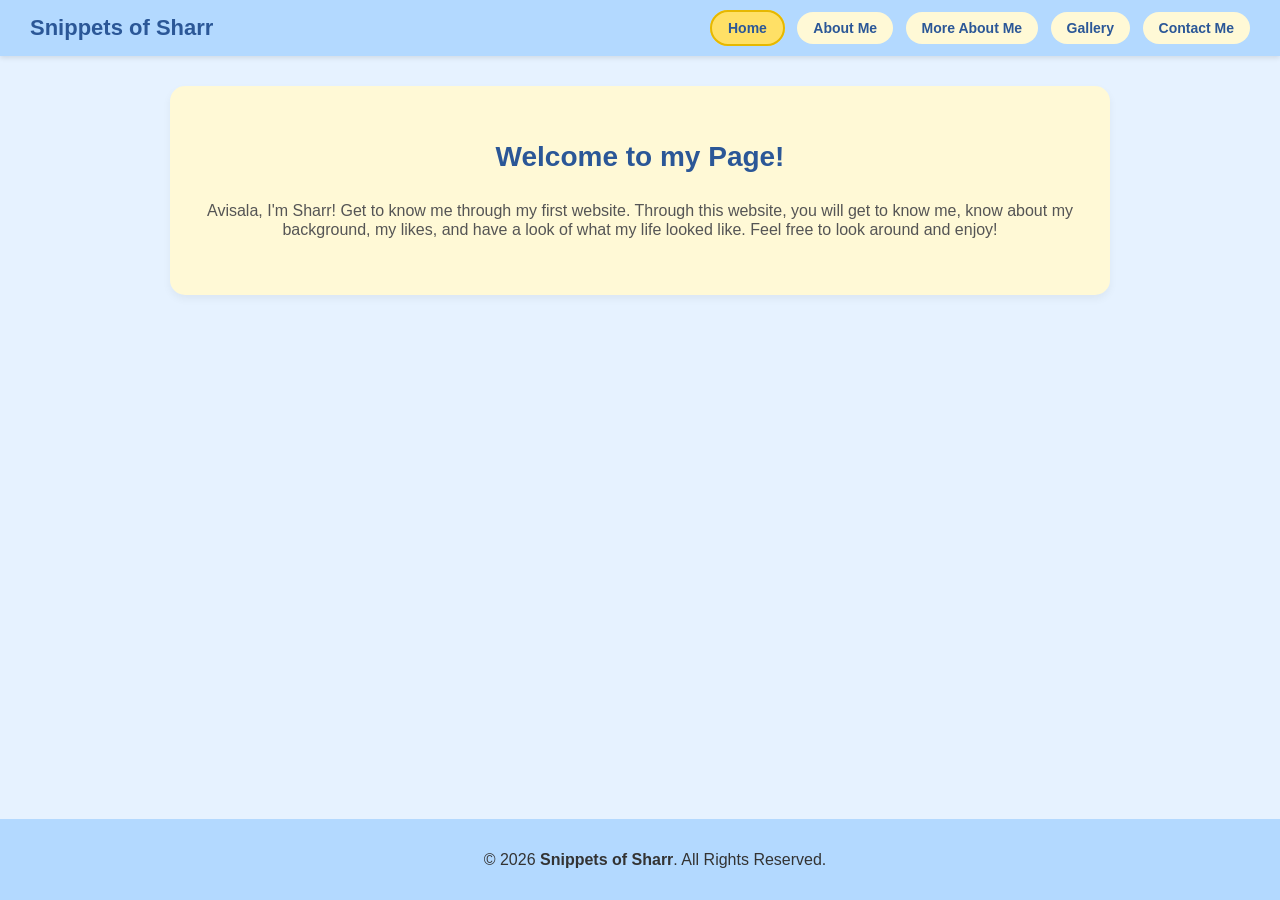
<file: index.html>
<!DOCTYPE html>
<html lang="en">
<head>
    <meta charset="UTF-8">
    <meta name="viewport" content="width=device-width, initial-scale=1.0">
    <title>Snippets of Sharr</title>
    <link rel="stylesheet" href="style.css">
</head>
<body>

    <header class="header">
        <div class="header-left">
            <a href="index.html" class="logo">Snippets of Sharr</a>
        </div>
        <nav class="header-right">
            <a class="active" href="index.html">Home</a>
            <a href="about.html">About Me</a>
            <a href="more.html">More About Me</a>
            <a href="gallery.html">Gallery</a>
            <a href="contact.html">Contact Me</a>
        </nav>
    </header>

    <section class="main-content">
        <h1>Welcome to my Page!</h1>
        <p>Avisala, I'm Sharr! Get to know me through my first website. Through this website, you will get to know me, 
            know about my background, my likes, and have a look of what my life looked like. Feel free to look around and enjoy!</p>
    </section>

    <footer class="footer">
        <p>&copy; 2026 <strong>Snippets of Sharr</strong>. All Rights Reserved.</p>
    </footer>

</body>
</html>
</file>
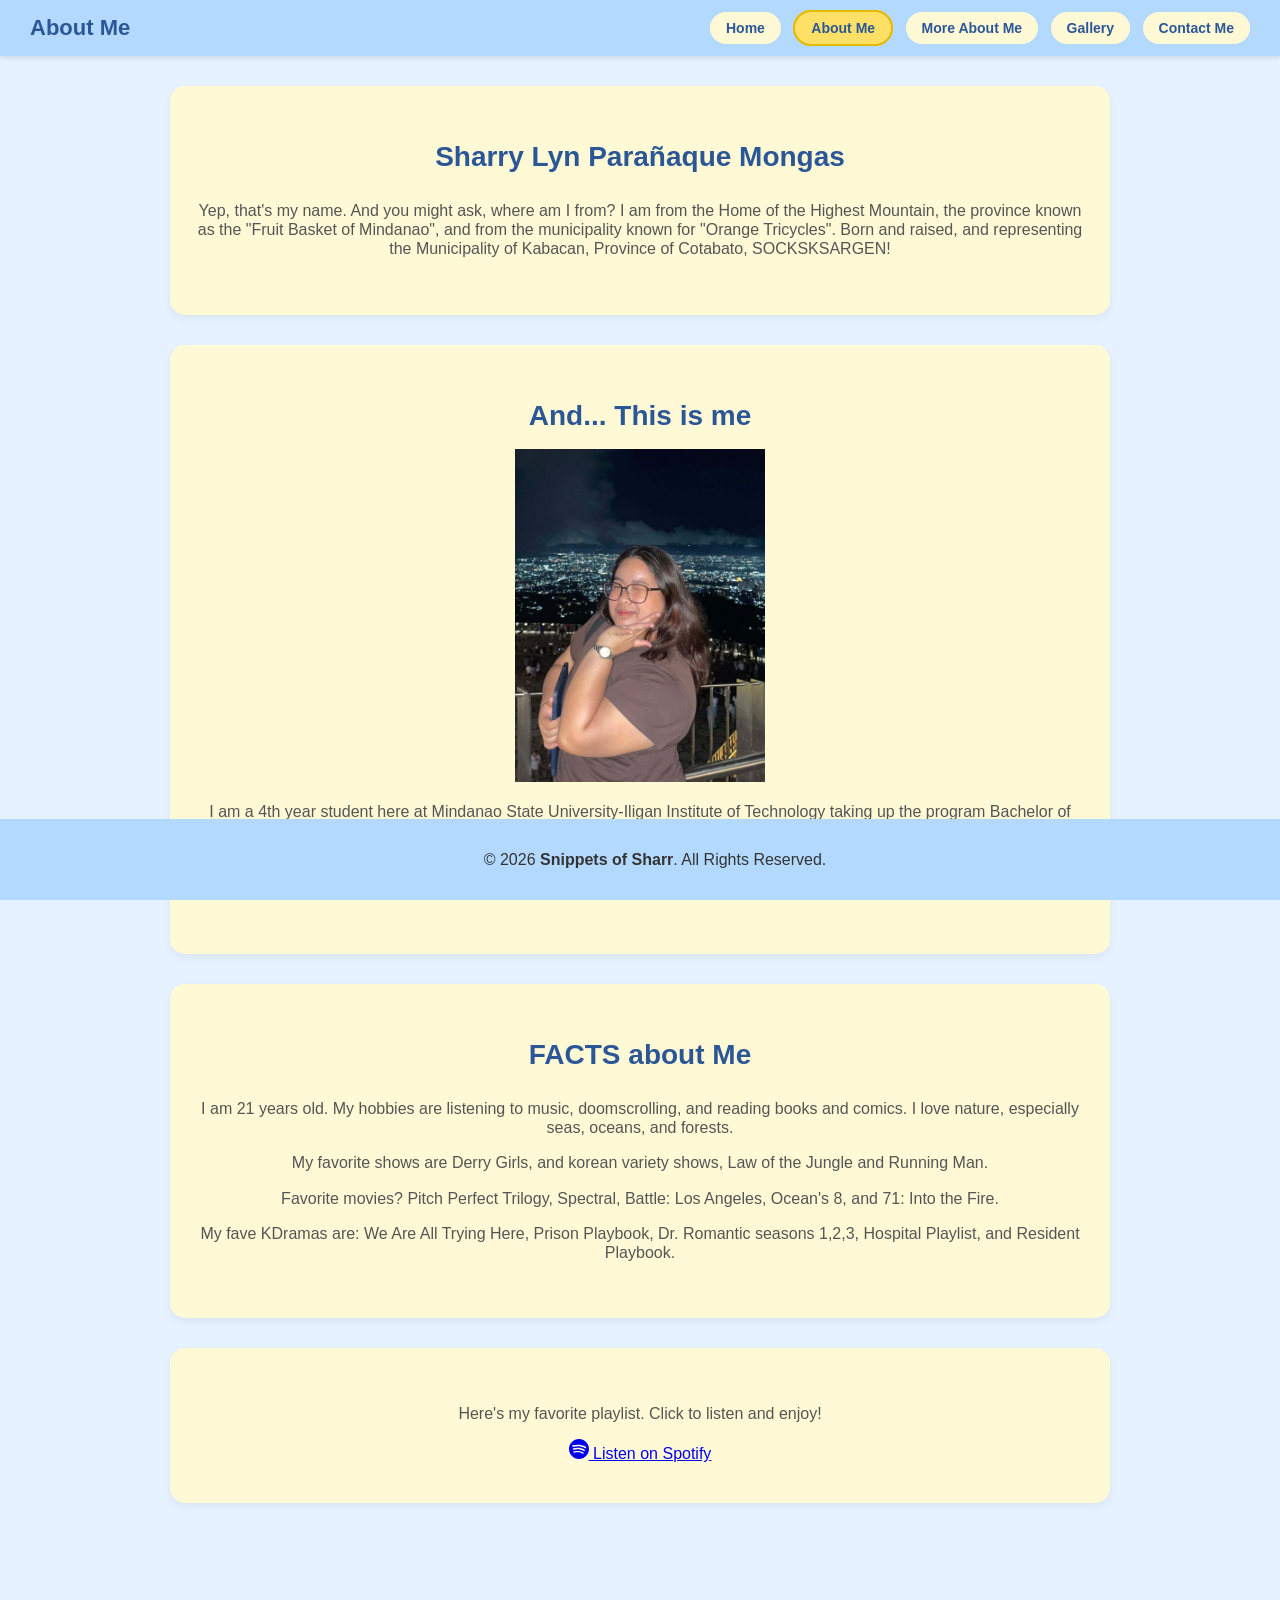
<file: about.html>
<!DOCTYPE html>
<html lang="en">
<head>
    <meta charset="UTF-8">
    <meta name="viewport" content="width=device-width, initial-scale=1.0">
    <title>Snippets of Sharr</title>
    <link rel="stylesheet" href="style.css">
</head>
<body>

    <header class="header">
        <div class="header-left">
            <a href="index.html" class="logo">About Me</a>
        </div>
        <nav class="header-right">
            <a href="index.html">Home</a>
            <a class="active" href="about.html">About Me</a>
            <a href="more.html">More About Me</a>
            <a href="gallery.html">Gallery</a>
            <a href="contact.html">Contact Me</a>
        </nav>
    </header>

    <section class="main-content">
        <h1>Sharry Lyn Parañaque Mongas</h1>
        <p>Yep, that's my name. And you might ask, where am I from? I am from the Home of the Highest Mountain, 
            the province known as the "Fruit Basket of Mindanao", and from the municipality known for "Orange 
            Tricycles". Born and raised, and representing the Municipality of Kabacan, Province of Cotabato, 
            SOCKSKSARGEN! </p>
    </section>

    <section class="main-content">
        <h1>And... This is me</h1>
        <img src="photos/mee.jpg" style= width:250px; height: 250px">
        <p> I am a 4th year student here at Mindanao State University-Iligan Institute of Technology taking 
            up the program Bachelor of Science in Nursing. I am taking the course GEC124 Living in the IT Era 
            this semester, and I'm from section H78. Taking this course made me reminisce memories from highschool where we had the subject
            Computer Science in grade 7 and Media Information Literacy in grade 11. We also made websites and those subjects
            helped me be familiar with computers and their functions.  </p>
    </section>

    <section class="main-content">
        <h1>FACTS about Me</h1>
        <p> I am 21 years old. My hobbies are listening to music, doomscrolling, and reading books and comics. 
            I love nature, especially seas, oceans, and forests.</p> 
        <p>My favorite shows are Derry Girls, and korean variety shows, Law of the Jungle and Running Man.</p> 
        <p>Favorite movies? Pitch Perfect Trilogy, Spectral, Battle: Los Angeles, Ocean's 8, and 71: Into the Fire.</p> 
        <p>My fave KDramas are: We Are All Trying Here, Prison Playbook, Dr. Romantic seasons 1,2,3, Hospital Playlist, and Resident Playbook. </p>
    </section>



    <section class="main-content">
        <p>Here's my favorite playlist. Click to listen and enjoy!</p>
        <a href="https://open.spotify.com/playlist/51LPkrMyuYA5NwKB76QuUa" target="_blank" rel="noopener noreferrer" class="spotify-btn">
        <svg width="20" height="20" viewBox="0 0 24 24" fill="currentColor">
        <path d="M12 0C5.373 0 0 5.373 0 12s5.373 12 12 12 12-5.373 12-12S18.627 0 12 0zm5.521 17.34c-.24.359-.66.48-1.021.24-2.82-1.74-6.36-2.101-10.561-1.141-.418.122-.779-.179-.899-.539-.12-.421.18-.78.54-.9 4.56-1.02 8.52-.6 11.64 1.32.42.18.48.66.301 1.02zm1.44-3.3c-.301.42-.841.6-1.262.3-3.239-1.98-8.159-2.58-11.939-1.38-.479.12-1.02-.12-1.14-.6-.12-.48.12-1.021.6-1.141 C9.6 9.9 15 10.561 18.72 12.84c.361.181.54.78.241 1.2zm.12-3.36C15.24 8.4 8.82 8.16 5.16 9.301c-.6.18-.1.2-1.26-.42-.18-.6.42-1.26.42-1.26 4.2-1.32 11.28-1.08 15.72 1.62.54.3.72 1.02.42 1.56-.3.42-1.02.6-1.56.3z"/>
        </svg>
        Listen on Spotify
        </a>
    </section>
    
    
    <br>
    <br> 
    <br> 
    <br>     
     

    <footer class="footer">
        <p>&copy; 2026 <strong>Snippets of Sharr</strong>. All Rights Reserved.</p>
    </footer>

</body>
</html>
</file>
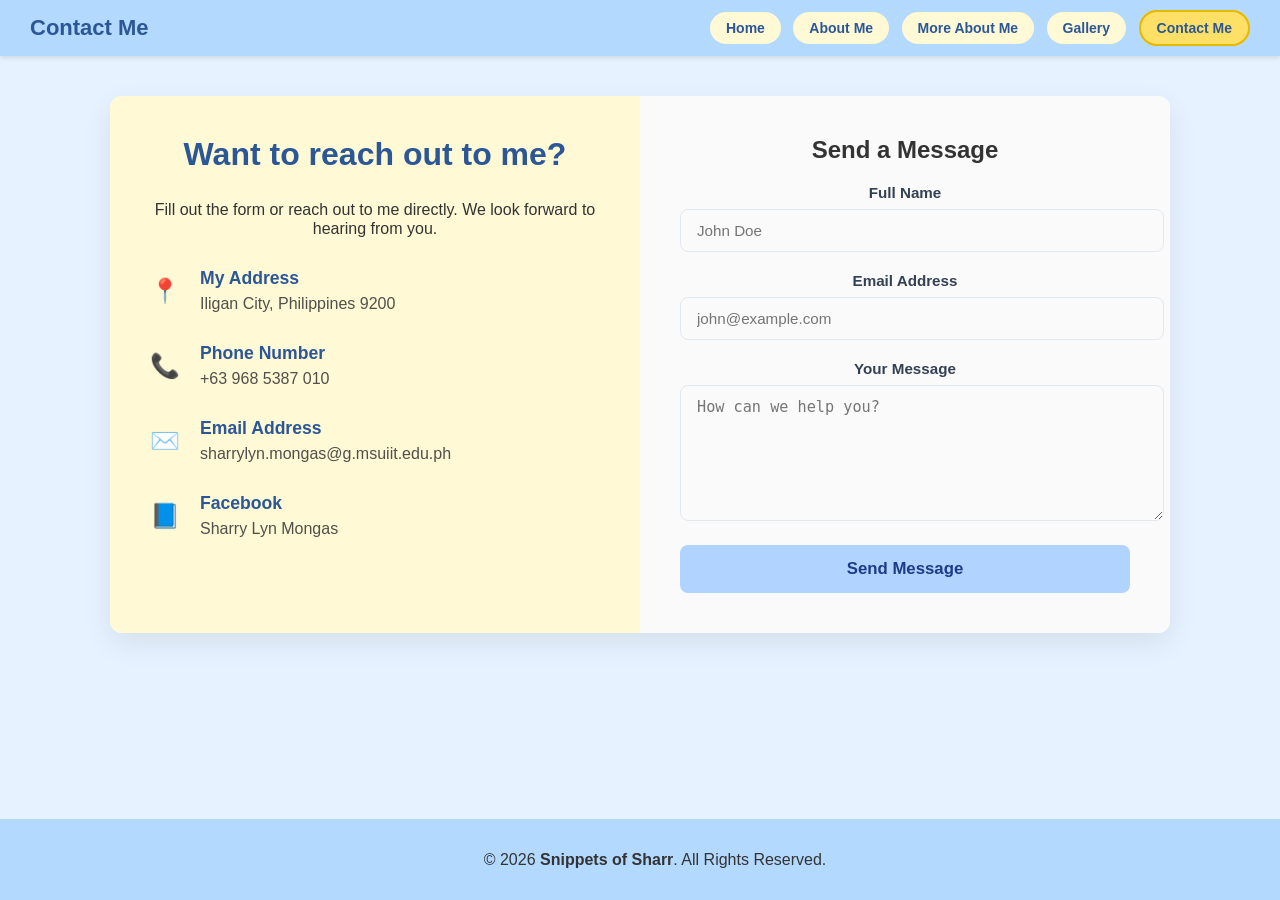
<file: contact.html>
<!DOCTYPE html>
<html lang="en">
<head>
    <meta charset="UTF-8">
    <meta name="viewport" content="width=device-width, initial-scale=1.0">
    <title>Snippets of Sharr</title>
    <link rel="stylesheet" href="style.css">
</head>
<body>

    <header class="header">
        <div class="header-left">
            <a href="index.html" class="logo">Contact Me</a>
        </div>
        <nav class="header-right">
            <a href="index.html">Home</a>
            <a href="about.html">About Me</a>
            <a href="more.html">More About Me</a>
            <a href="gallery.html">Gallery</a>
            <a class="active" href="contact.html">Contact Me</a>
        </nav>
    </header>


    <footer class="footer">
        <p>&copy; 2026 <strong>Snippets of Sharr</strong>. All Rights Reserved.</p>
    </footer>


<div class="contact-container">
  <div class="contact-box">
    
    <!-- Left Side: Contact Information -->
    <div class="contact-info">
      <h2>Want to reach out to me?</h2>
      <p>Fill out the form or reach out to me directly. We look forward to hearing from you.</p>
      
      
      <div class="info-item">
        <span class="info-icon">📍</span>
        <div class="info-text">
      <h3 class="left-text">My Address</h3>
          <p class="left-text">Iligan City, Philippines 9200</p>
        </div>
      </div>

      <div class="info-item">
        <span class="info-icon">📞</span>
        <div class="info-text">
      <h3 class="left-text">Phone Number</h3>
          <p class="left-text">+63 968 5387 010</p>
        </div>
      </div>
    
      <div class="info-item">
        <span class="info-icon">✉️</span>
        <div class="info-text">
        <h3 class="left-text">Email Address</h3>
          <p class="left-text">sharrylyn.mongas@g.msuiit.edu.ph</p>
        </div>
      </div>

       <div class="info-item">
        <span class="info-icon">📘</span>
        <div class="info-text">
        <h3 class="left-text">Facebook</h3>
          <p class="left-text">Sharry Lyn Mongas</p>
        </div>
      </div>
    </div>

    <!-- Right Side: Contact Form -->
    <div class="contact-form-wrapper">
      <h2>Send a Message</h2>

      <form action="https://api.web3forms.com/submit" method="POST">
    <!-- Paste your Access Key from web3forms.com here -->
    <input type="hidden" name="access_key" value="f17b9d00-1c00-4e1d-90cb-38c31040205c">
    <input type="hidden" name="subject" value="New Contact Message - Snippets of Sharr">

    <div style="margin-bottom: 20px;">
        <label for="name" style="display: block; text-align: center; font-weight: 700; color: #334155; font-size: 0.95rem; margin-bottom: 8px;">Full Name</label>
        <input type="text" id="name" name="name" placeholder="John Doe" required style="width: 100%; padding: 12px 16px; border: 1px solid #e2e8f0; border-radius: 8px; font-size: 0.95rem; color: #334155; outline: none; background-color: #fafafa;">
    </div>

    <div style="margin-bottom: 20px;">
        <label for="email" style="display: block; text-align: center; font-weight: 700; color: #334155; font-size: 0.95rem; margin-bottom: 8px;">Email Address</label>
        <input type="email" id="email" name="email" placeholder="john@example.com" required style="width: 100%; padding: 12px 16px; border: 1px solid #e2e8f0; border-radius: 8px; font-size: 0.95rem; color: #334155; outline: none; background-color: #fafafa;">
    </div>

    <div style="margin-bottom: 20px;">
        <label for="message" style="display: block; text-align: center; font-weight: 700; color: #334155; font-size: 0.95rem; margin-bottom: 8px;">Your Message</label>
        <textarea id="message" name="message" placeholder="How can we help you?" required style="width: 100%; padding: 12px 16px; border: 1px solid #e2e8f0; border-radius: 8px; font-size: 0.95rem; color: #334155; outline: none; background-color: #fafafa; resize: vertical; min-height: 110px;"></textarea>
    </div>

    <button type="submit" style="width: 100%; padding: 14px; background-color: #b0d4ff; color: #1e3a8a; border: none; border-radius: 8px; font-size: 1.05rem; font-weight: 700; cursor: pointer;">Send Message</button>
</form>


    </div>

  </div>
</div>

<br>
<br>
<br>


</body>
</html>
</file>
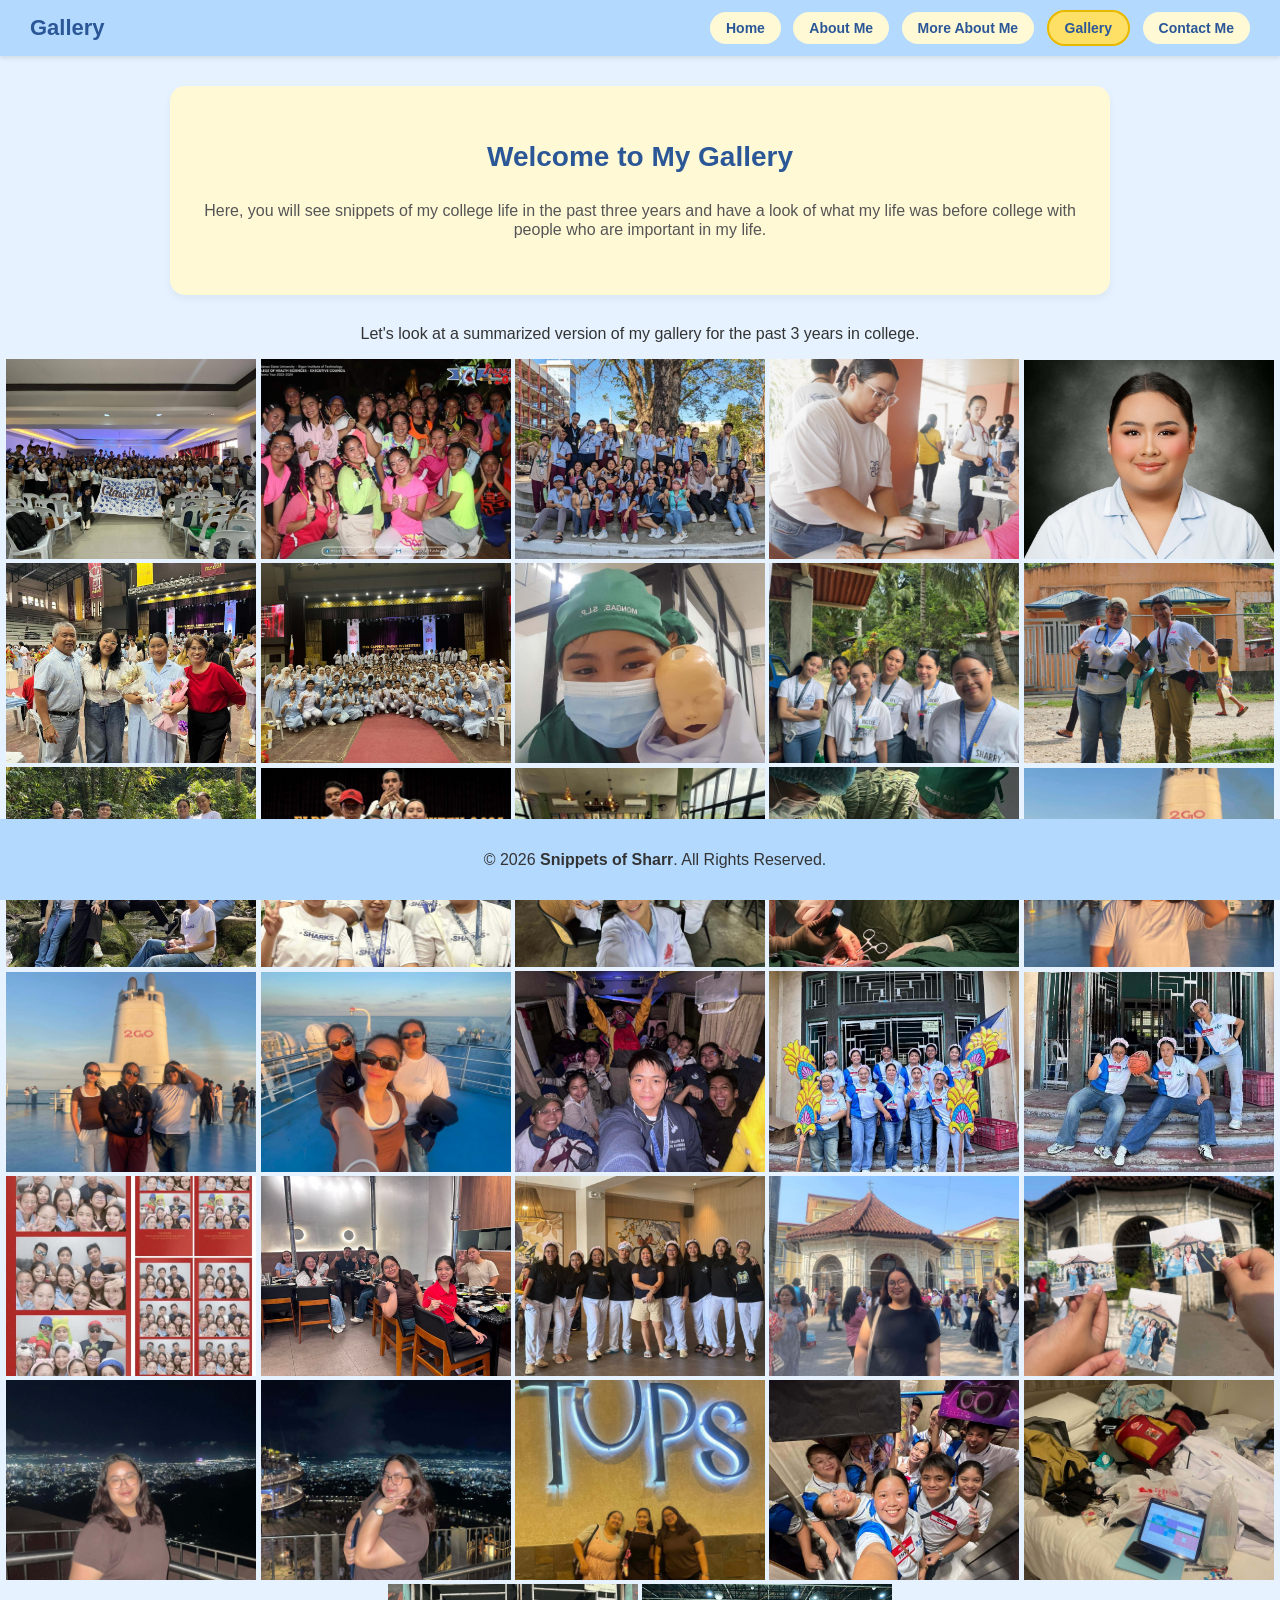
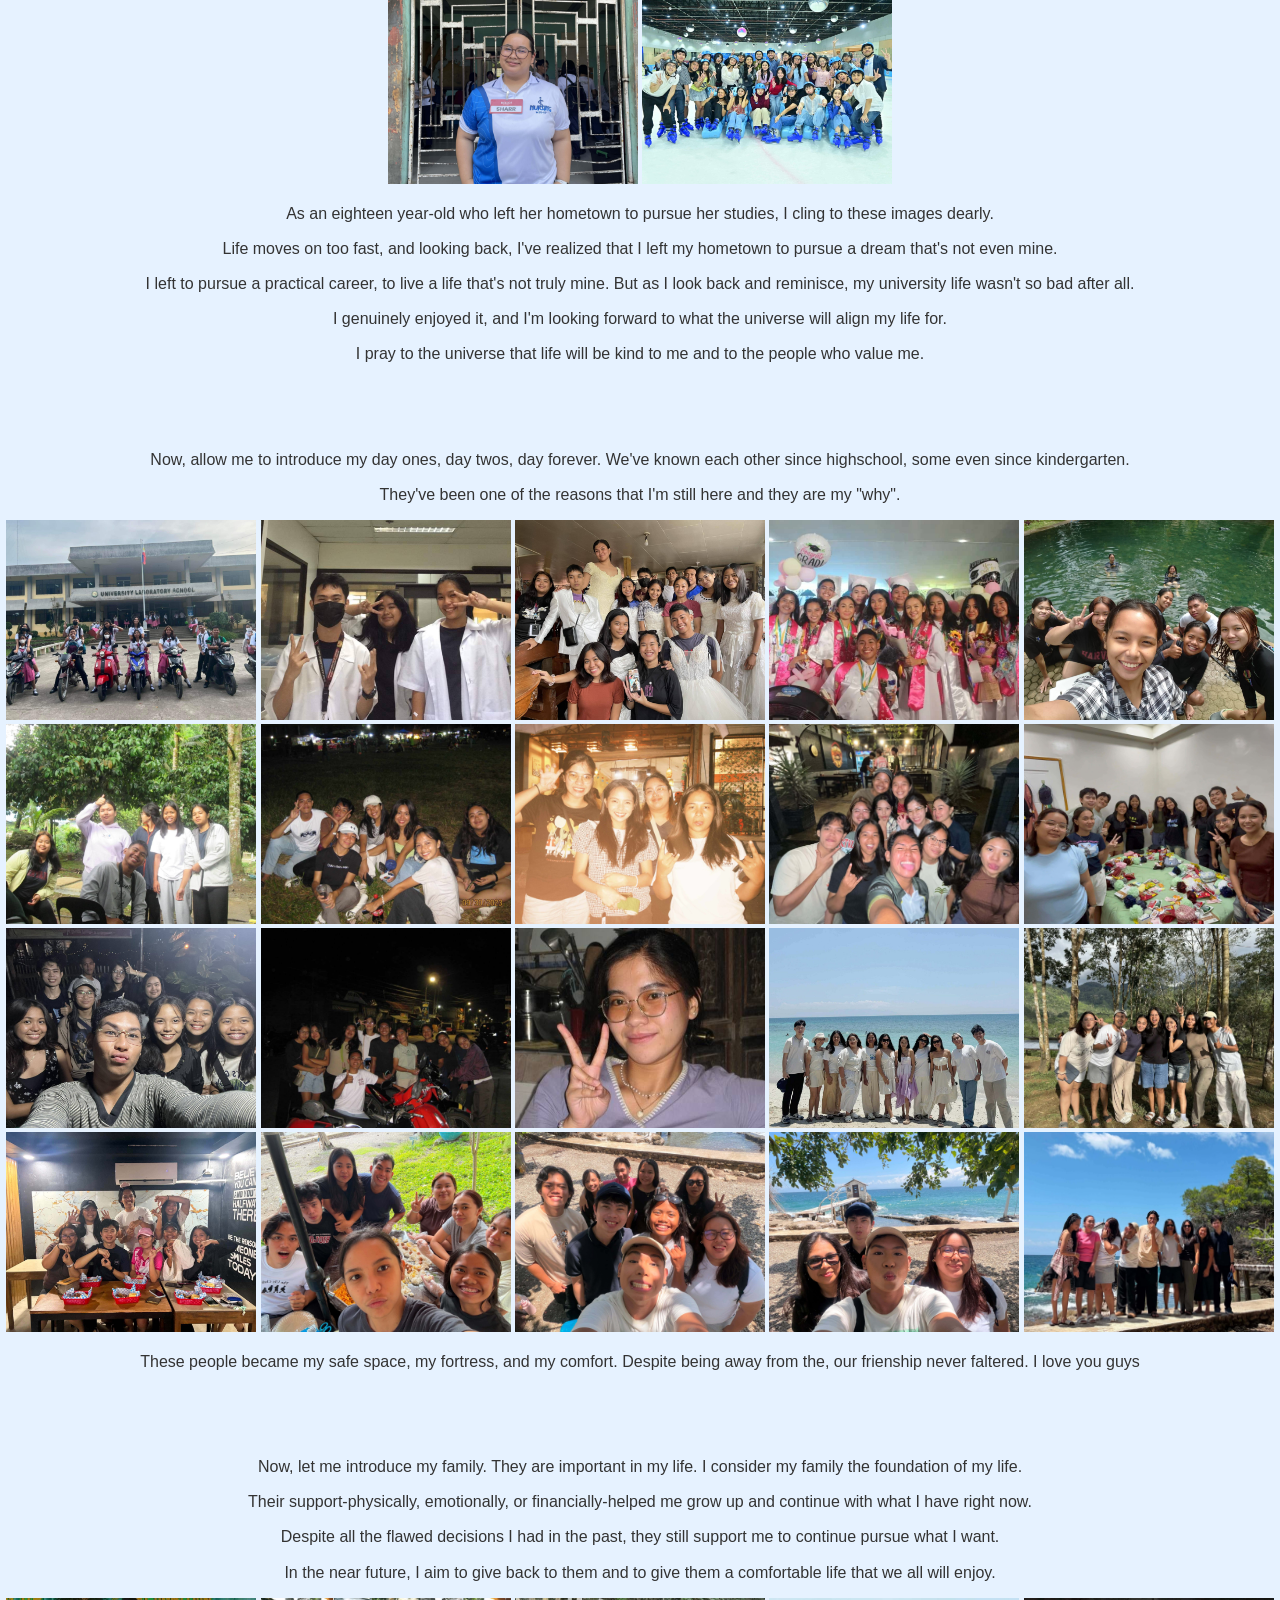
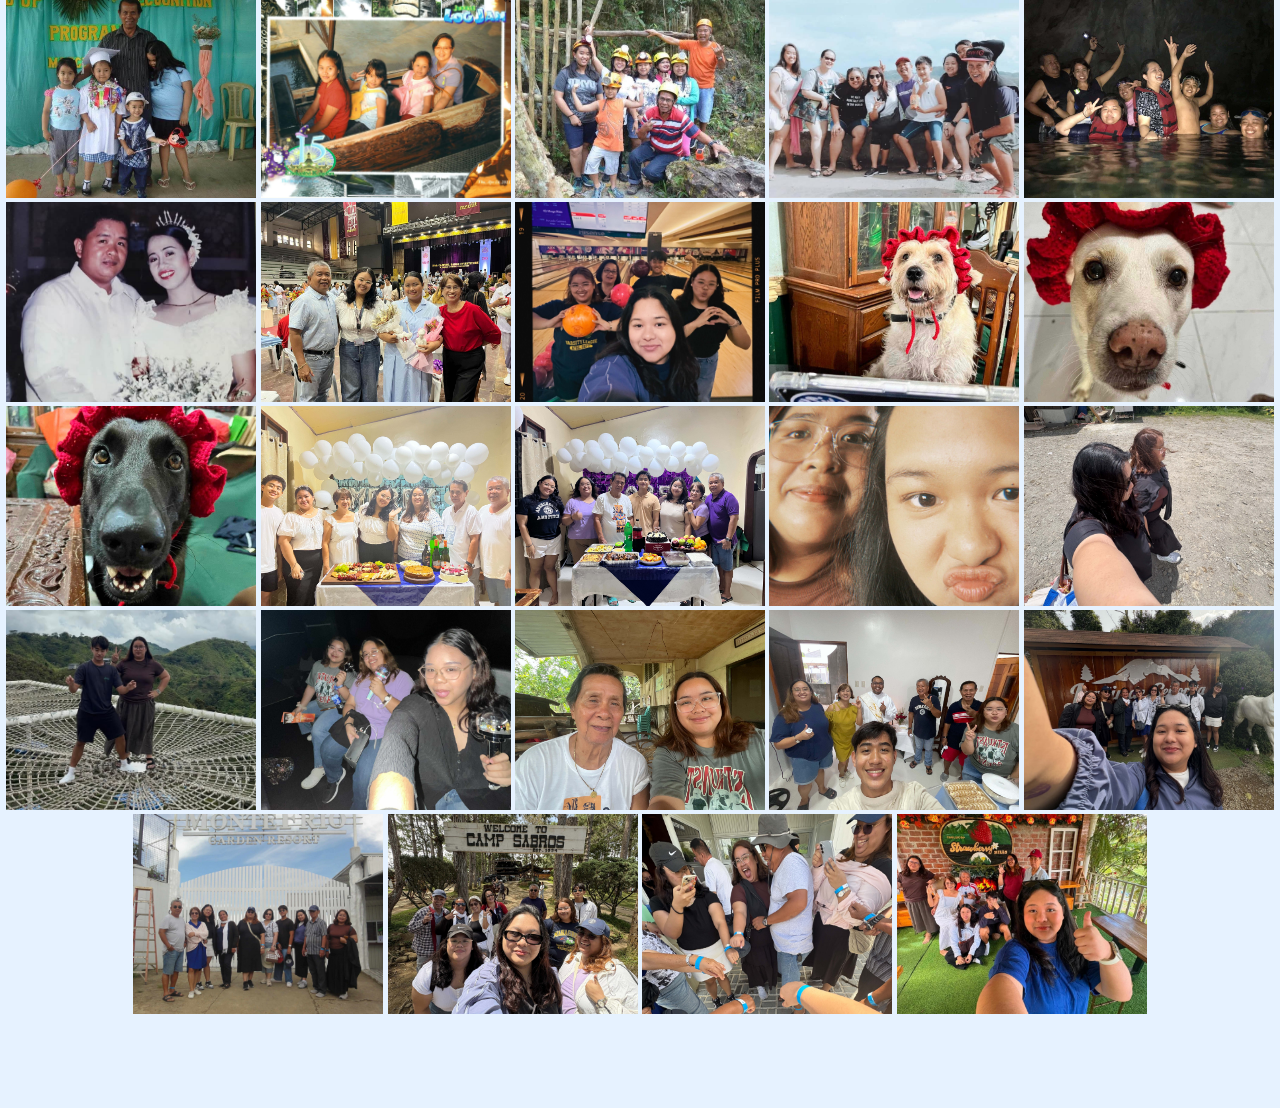
<file: gallery.html>
<!DOCTYPE html>
<html lang="en">
<head>
    <meta charset="UTF-8">
    <meta name="viewport" content="width=device-width, initial-scale=1.0">
    <title>Snippets of Sharr</title>
    <link rel="stylesheet" href="style.css">
</head>
<body>

    <header class="header">
        <div class="header-left">
            <a href="index.html" class="logo">Gallery</a>
        </div>
        <nav class="header-right">
            <a href="index.html">Home</a>
            <a href="about.html">About Me</a>
            <a href="more.html">More About Me</a>
            <a class="active" href="gallery.html">Gallery</a>
            <a href="contact.html">Contact Me</a>
        </nav>
    </header>

    <section class="main-content">
        <h1>Welcome to My Gallery</h1>
        <p>Here, you will see snippets of my college life in the past three years and have a look of what my life was before college with people who are important in my life.</p>
    </section>
    
    <section
    <p> Let's look at a summarized version of my gallery for the past 3 years in college.</p>
    <img src="photos/1 hand print.jpg" class="school-image">
    <img src="photos/1 girl in the mirror.jpg" class="school-image">
    <img src="photos/1 pe.jpg" class="school-image">
    <img src="photos/1 pwd week vs.jpg" class="school-image">
    <img src="photos/capping.jpg" class="school-image">
    <img src="photos/capping (2) with fam.jpg" class="school-image">
    <img src="photos/cappinh batch.jpg" class="school-image">
    <img src="photos/2 lecdem dr nicu.jpg" class="school-image">
    <img src="photos/2 chn pugaan.jpg" class="school-image">
    <img src="photos/2 me n jade chn.jpg" class="school-image">
    <img src="photos/2 chn cute pic sa river.jpg" class="school-image">
    <img src="photos/3 elderly week.jpg" class="school-image">
    <img src="photos/3 gE 1st sem.jpg" class="school-image">
    <img src="photos/3 or scrub.jpg" class="school-image">
    <img src="photos/cebu barko me.jpg" class="school-image">
    <img src="photos/cebu barko thesis it 2.jpg" class="school-image">
    <img src="photos/cebu barko thesis it.jpg" class="school-image">
    <img src="photos/gE bus.jpg"  class="school-image">
    <img src="photos/3 cebu gE.jpg" class="school-image">
    <img src="photos/3 cebu.jpg" class="school-image">
    <img src="photos/3 cebu photobooth.jpg" class="school-image">
    <img src="photos/cebu gE samg.jpg" class="school-image">
    <img src="photos/cebu gE jingle.jpg" class="school-image">
    <img src="photos/cebu magellan me.jpg" class="school-image">
    <img src="photos/cebu magellan thesis it.jpg" class="school-image">
    <img src="photos/cebu me tops (2).jpg" class="school-image">
    <img src="photos/cebu me tops 2.jpg" class="school-image">
    <img src="photos/theiss is it tops.jpg" class="school-image">
    <img src="photos/gE elevator.jpg" class="school-image">
    <img src="photos/cebu bayfront bed.jpg" class="school-image">
    <img src="photos/cwbu me psych.jpg" class="school-image">
    <img src="photos/cwbu ice staking.jpg" class="school-image">

    <p> As an eighteen year-old who left her hometown to pursue her studies, I cling to these images dearly. </p>
    <p>Life moves on too fast, and looking back, I've realized that I left my hometown to pursue a dream that's not even mine. </p>    
    <p>I left to pursue a practical career, to live a life that's not truly mine. But as I look back and reminisce, my university life wasn't so bad after all.<p>     
    <p>I genuinely enjoyed it, and I'm looking forward to what the universe will align my life for.</p>
    <p>I pray to the universe that life will be kind to me and to the people who value me.</p>  
<br>
<br>
<br>
    
    <p>Now, allow me to introduce my day ones, day twos, day forever. We've known each other since highschool, some even since kindergarten.</p> 
    <p>They've been one of the reasons that I'm still here and they are my "why".</p>
    <img src="photos/shs motor.jpg" class="school-image">
    <img src="photos/research.jpg" class="school-image">
    <img src="photos/shs hardee.jpg" class="school-image">
    <img src="photos/shs grad.jpg" class="school-image">
    <img src="photos/cesaria 2023.jpg" class="school-image">
    <img src="photos/cesaria circa 23.jpg" class="school-image">
    <img src="photos/burloloy pasik.jpg" class="school-image">
    <img src="photos/burloloy kidaps.jpg" class="school-image">
    <img src="photos/burloloy kidaps 2.jpg" class="school-image">
    <img src="photos/burloloy exchange gift.jpg" class="school-image">
    <img src="photos/burlo.jpg" class="school-image">
    <img src="photos/burlol.jpg" class="school-image">
    <img src="photos/juls.jpg" class="school-image">
    <img src="photos/burloloy sta maria.jpg" class="school-image">
    <img src="photos/burloloy illomavis.jpg" class="school-image">
    <img src="photos/burloloy bariacion.jpg" class="school-image">
    <img src="photos/burloloy samal.jpg" class="school-image">
    <img src="photos/burloloy samal 2.jpg" class="school-image">
    <img src="photos/burloloy samal 3.jpg" class="school-image">
    <img src="photos/burloloy samal 4.jpg" class="school-image">

    <p>These people became my safe space, my fortress, and my comfort. Despite being away from the, our frienship never faltered. I love you guys</p>

    <br>
    <br>
    <br>

    <p>Now, let me introduce my family. They are important in my life. I consider my family the foundation of my life.</p>
    <p>Their support-physically, emotionally, or financially-helped me grow up and continue with what I have right now.</p>
    <p>Despite all the flawed decisions I had in the past, they still support me to continue pursue what I want.</p>
    <p>In the near future, I aim to give back to them and to give them a comfortable life that we all will enjoy.</p>
    <img src="photos/lolo n pinsaning.jpg" class="school-image">
    <img src="photos/EK old pic.jpg" class="school-image">
    <img src="photos/fam vacay 2 old.jpg" class="school-image">
    <img src="photos/fam old vacay.jpg" class="school-image">
    <img src="photos/fam vacay old pic.jpg" class="school-image">
    <img src="photos/mama n papa wedding.jpg" class="school-image">
    <img src="photos/capping (2) with fam.jpg" class="school-image">
    <img src="photos/fam bowling.jpg" class="school-image">
    <img src="photos/coco.jpg" class="school-image">
    <img src="photos/lucas.jpg" class="school-image">
    <img src="photos/loki.jpg" class="school-image">
    <img src="photos/xmas fam.jpg" class="school-image">
    <img src="photos/ny fam.jpg" class="school-image">
    <img src="photos/me n ali.jpg" class="school-image">
    <img src="photos/me n ali 2.jpg" class="school-image">
    <img src="photos/me n budz.jpg" class="school-image">
    <img src="photos/me gelay micah be the sun svt.jpg" class="school-image">
    <img src="photos/me n lolo.jpg" class="school-image">
    <img src="photos/fam hous eblesisng.jpg" class="school-image">
    <img src="photos/fam montefrio.jpg" class="school-image">
    <img src="photos/fam montefrio 2.jpg" class="school-image">
    <img src="photos/fam sabros.jpg" class="school-image">
    <img src="photos/montefrio fam tawa.jpg" class="school-image">
    <img src="photos/fam taglucop.jpg" class="school-image">
    





<br>
<br>
<br>
<br>
<br>
<br>




    <footer class="footer">
        <p>&copy; 2026 <strong>Snippets of Sharr</strong>. All Rights Reserved.</p>
    </footer>

</body>
</html>
</file>
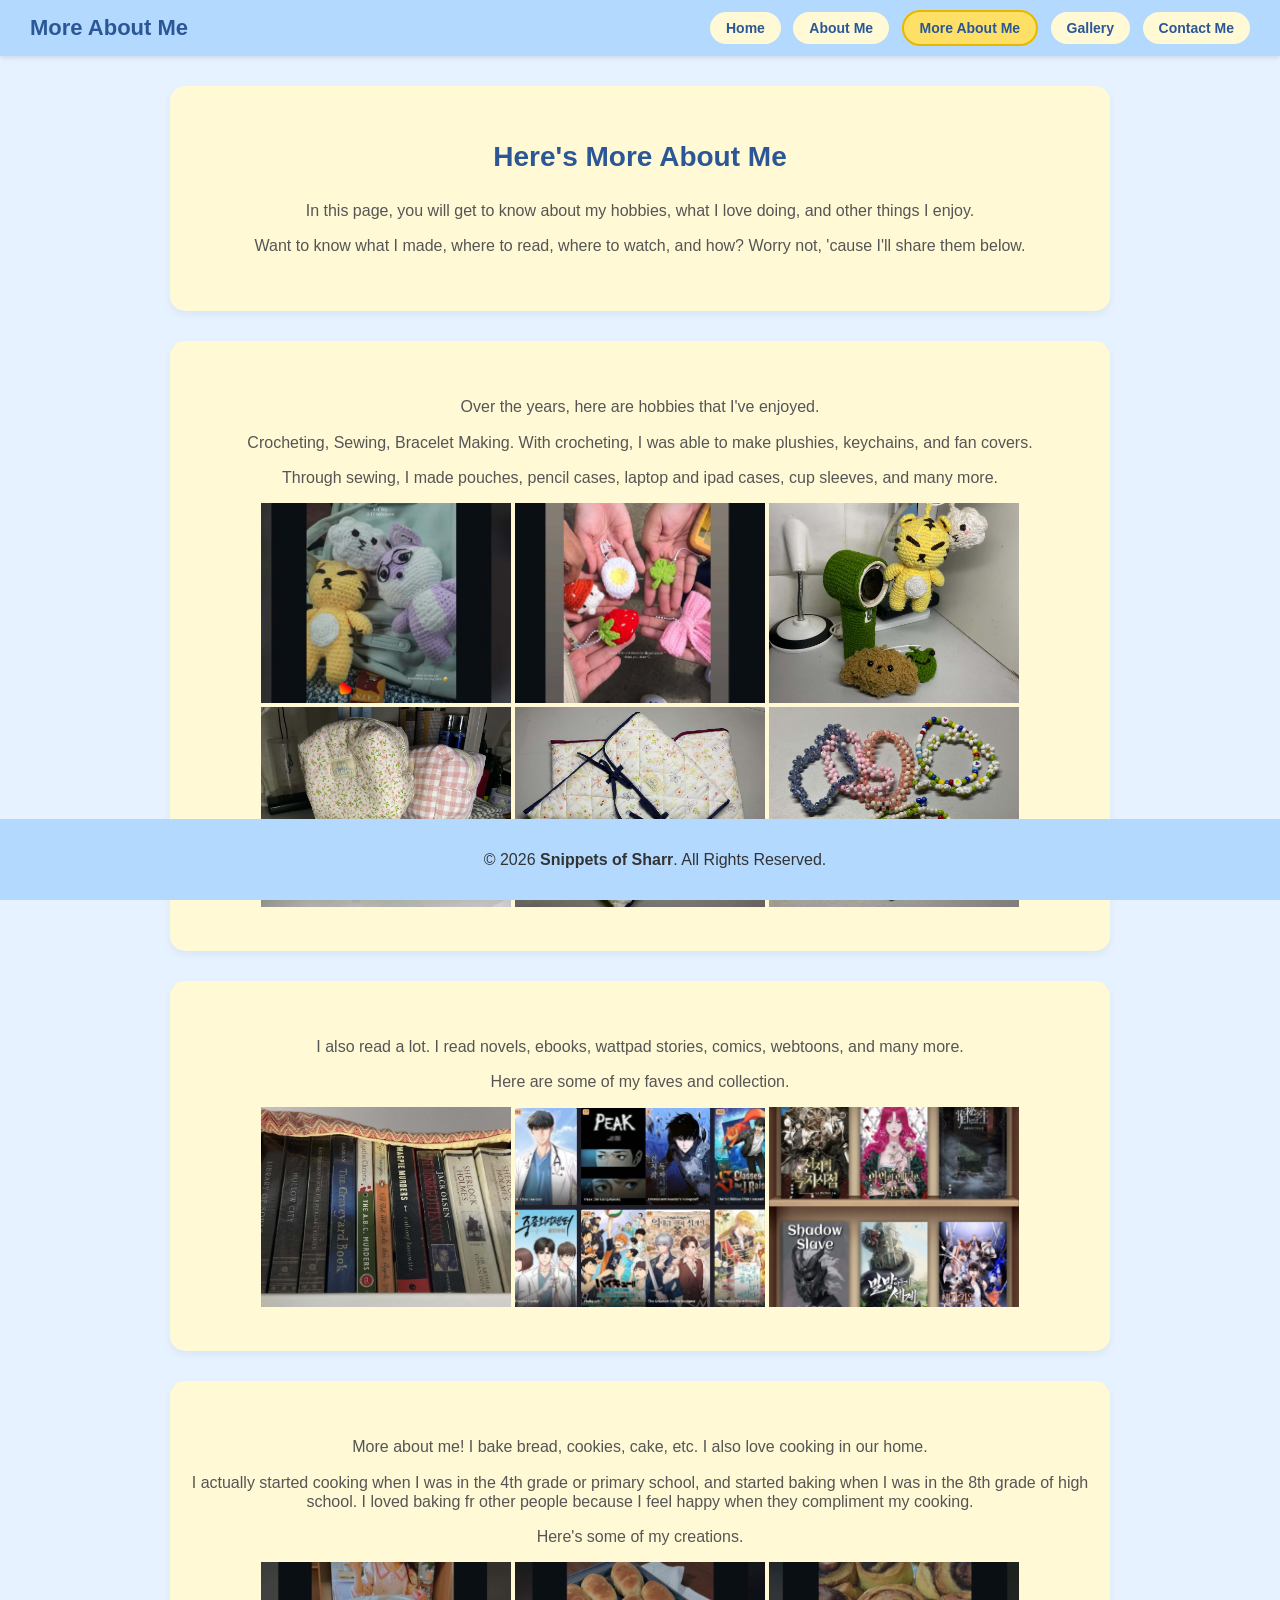
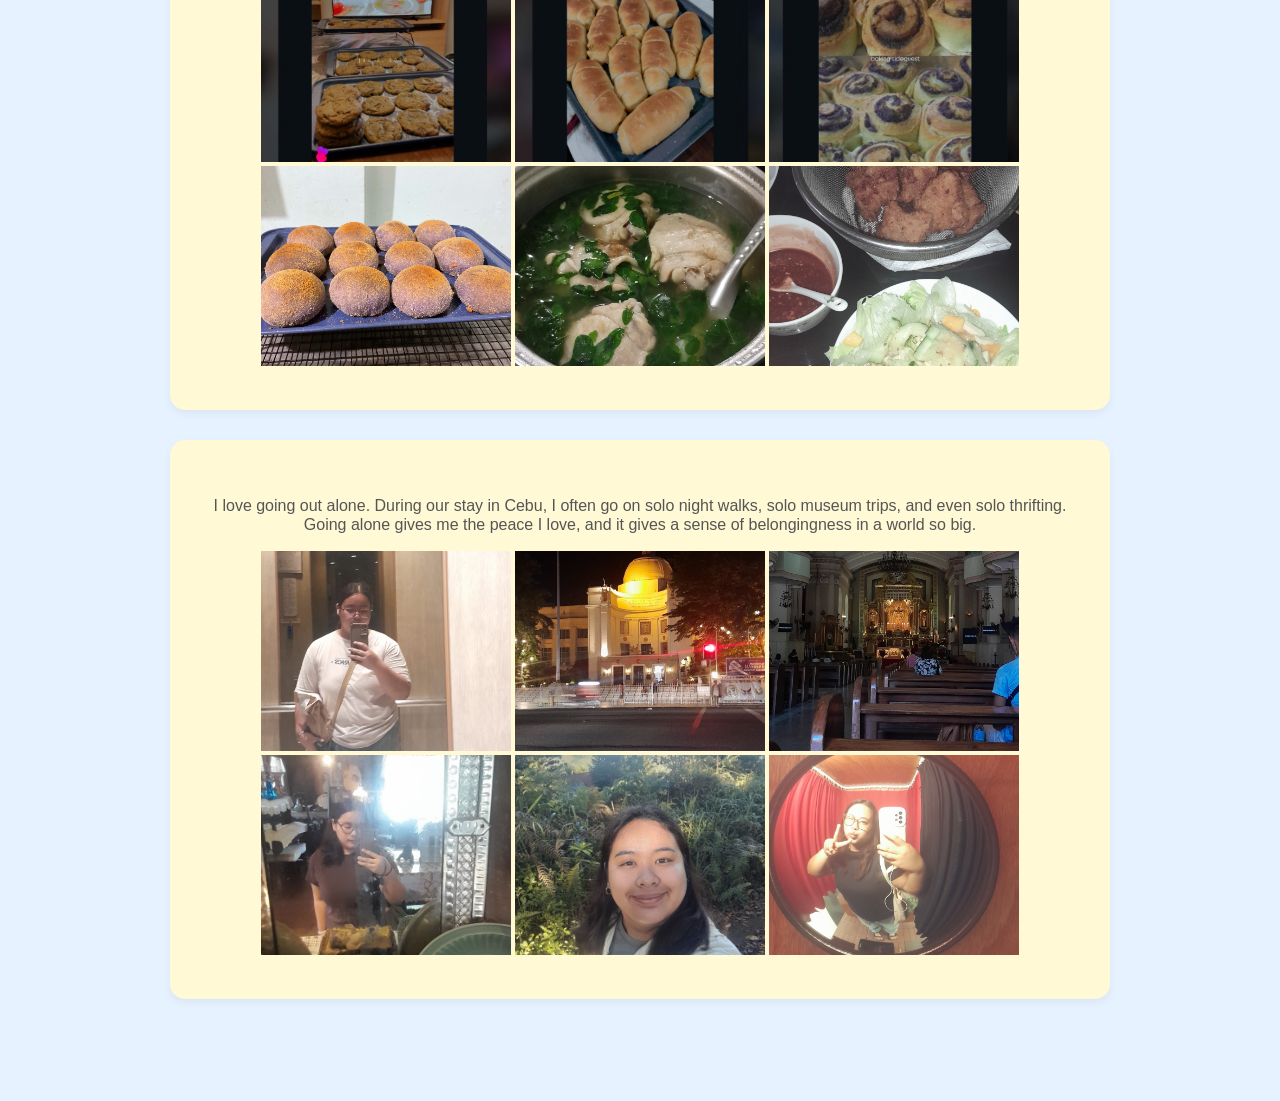
<file: more.html>
<!DOCTYPE html>
<html lang="en">
<head>
    <meta charset="UTF-8">
    <meta name="viewport" content="width=device-width, initial-scale=1.0">
    <title>Snippets of Sharr</title>
    <link rel="stylesheet" href="style.css">
</head>
<body>

    <header class="header">
        <div class="header-left">
            <a href="index.html" class="logo">More About Me</a>
        </div>
        <nav class="header-right">
            <a href="index.html">Home</a>
            <a href="about.html">About Me</a>
            <a class="active" href="more.html">More About Me</a>
            <a href="gallery.html">Gallery</a>
            <a href="contact.html">Contact Me</a>
        </nav>
    </header>

    <section class="main-content">
        <h1>Here's More About Me</h1>
        <p>In this page, you will get to know about my hobbies, what I love doing, and other things I enjoy.</p> 
        <p>Want to know what I made, where to read, where to watch,
            and how? Worry not, 'cause I'll share them below.</p>

        </section>
        
        <section class="main-content">
            <p>Over the years, here are hobbies that I've enjoyed.</p>
            <p>Crocheting, Sewing, Bracelet Making. With crocheting, I was able to make plushies, keychains, and fan covers.</p>
            <p>Through sewing, I made pouches, pencil cases, laptop and ipad cases, cup sleeves, and many more.</p>
            <img src="photo 2/crochet 1.jpg" class="school-image">
            <img src="photo 2/crochet 2.jpg" class="school-image">
            <img src="photo 2/crochet 3.jpg" class="school-image">
            <img src="photo 2/sewing 1.jpg" class="school-image">
            <img src="photo 2/pouch.jpg" class="school-image">
            <img src="photo 2/beads 1.jpg" class="school-image">
        </section>    
        
        <section class="main-content">
            <p>I also read a lot. I read novels, ebooks, wattpad stories, comics, webtoons, and many more.</p>
            <p>Here are some of my faves and collection.</p>
            <img src="photo 2/books.jpg" class="school-image">
            <img src="photo 2/manhwa.jpg" class="school-image">
            <img src="photo 2/Lnovel.jpg" class="school-image">            
        </section>    
        
        <section class="main-content">
            <p>More about me! I bake bread, cookies, cake, etc. I also love cooking in our home.</p>
            <p>I actually started cooking when I was in the 4th grade or primary school, and started baking when I was in the 8th grade of high school. I loved baking fr other people because I feel happy when they compliment my cooking.</p>
            <p>Here's some of my creations.</p>
            <img src="photo 2/bake 1.jpg" class="school-image">
            <img src="photo 2/bake 2.jpg" class="school-image">
            <img src="photo 2/bake 3.jpg" class="school-image">
            <img src="photo 2/bake 4.jpg" class="school-image">
            <img src="photo 2/cooking 1.jpg" class="school-image">
            <img src="photo 2/cooking 2.jpg" class="school-image">
        </section>

        <section class="main-content">
            <p>I love going out alone. During our stay in Cebu, I often go on solo night walks, solo museum trips, and even solo thrifting. 
                Going alone gives me the peace I love, and it gives a sense of belongingness in a world so big.
            </p>
            <img src="photo 2/solo night out.jpg" class="school-image">
            <img src="photo 2/night walk capitol.jpg" class="school-image">
            <img src="photo 2/solo trip metropolitan church.jpg" class="school-image">
            <img src="photo 2/solo trip museum trip.jpg" class="school-image">
            <img src="photo 2/buda solo walking.jpg" class="school-image">
            <img src="photo 2/me pic.jpg" class="school-image">
        </section>
           

<br>
<br>
<br>
<br>


    


    <footer class="footer">
        <p>&copy; 2026 <strong>Snippets of Sharr</strong>. All Rights Reserved.</p>
    </footer>

</body>
</html>
</file>
<file: style.css>
/* Pastel Blue and Yellow Theme */
:root {
    --pastel-blue-bg: #e6f2ff;       /* Very soft pastel blue for background */
    --pastel-blue-header: #b3d9ff;   /* Soft pastel blue for header */
    --pastel-yellow-card: #fff9d6;   /* Light pastel yellow for section boxes */
    --pastel-yellow-btn: #ffe066;    /* Warm pastel yellow for buttons/highlights */
    --pastel-yellow-hover: #ffd11a;  /* Darker yellow for button hover */
    --text-color: #333333;           /* Easy-to-read dark text */
}

body {
    margin: 0;
    padding: 0;
    font-family: Arial, sans-serif;
    background-color: var(--pastel-blue-bg);
    color: var(--text-color);
    text-align: center;
}

.left-text {
  text-align: left;
}

/* Header & Navigation Bar */
.header {
    background-color: var(--pastel-blue-header);
    padding: 15px 30px;
    display: flex;
    justify-content: space-between;
    align-items: center;
    box-shadow: 0 2px 5px rgba(0,0,0,0.1);
}

.logo {
    font-size: 22px;
    font-weight: bold;
    color: #2b5797;
    text-decoration: none;
}

.header-right a {
    text-decoration: none;
    color: #2b5797;
    background-color: var(--pastel-yellow-card);
    padding: 8px 16px;
    border-radius: 20px;
    margin-left: 8px;
    font-size: 14px;
    font-weight: bold;
    transition: 0.2s;
}

.header-right a:hover {
    background-color: var(--pastel-yellow-btn);
}

.header-right a.active {
    background-color: var(--pastel-yellow-btn);
    border: 2px solid #e6b800;
}

/* Main Content Area */
.main-content {
    background-color: var(--pastel-yellow-card);
    width: 80%;
    max-width: 900px;
    margin: 30px auto;
    padding: 40px 20px;
    border-radius: 15px;
    box-shadow: 0 4px 8px rgba(0,0,0,0.05);
}


.main-content h1 {
    font-size: 28px;
    line-height: 2;
    color: #2b5797;
    margin-top: 3px;
    margin-bottom: 5px;
}

.main-content p {
    font-size: 16px;
    line-height: 1.2;
    color: #555555;

}
h1{
    color:#2b5797;
    font-size: 28px;
    line-height: 2;
}
p{
    font-size:16px;
    line-height:1.2;
    color:#333333;
}
.school-image{
    width: 250px;
    length: 200px;
}


/* Footer */
.footer {
    background-color: var(--pastel-blue-header);
    padding: 15px;
    position: fixed;
    bottom: 0;
    width: 100%;
    font-size: 14px;
    color: #2b5797;
}





/* --- 1. Base Setup & Container --- */
.contact-container {
  width: 100%;
  max-width: 1100px;
  margin: 40px auto;
  padding: 0 20px;
  box-sizing: border-box; /* Ensures padding doesn't affect width calculations */
}

/* --- 2. The Flex Card Split --- */
.contact-box {
  display: flex;
  flex-wrap: wrap; /* Allows sections to wrap to a single column on small screens */
  background: #ffffff;
  border-radius: 12px;
  box-shadow: 0 10px 30px rgba(0, 0, 0, 0.08);
  overflow: hidden;
}

.contact-info, 
.contact-form-wrapper {
  flex: 1 1 450px; /* Split 50/50, but wraps if space drops below 450px */
  padding: 40px;
  box-sizing: border-box;
}

/* --- 3. Contact Info (Left Side Styling) --- */
.contact-info {
  background: linear-gradient(135deg, #fff9d6, #fff9d6);
  color: #2b5797;
}

.contact-info h2 {
  margin-top: 0;
  font-size: 2rem;
}

.info-item {
  display: flex;
  align-items: center;
  margin-top: 30px;
}

.info-icon {
  font-size: 1.5rem;
  margin-right: 20px;
}

.info-text h3 {
  margin: 0 0 5px 0;
  font-size: 1.1rem;
}

.info-text p {
  margin: 0;
  opacity: 0.85;
}

/* --- 4. Form Controls (Right Side Styling) --- */
.contact-form-wrapper {
  background: #fafafa;
}

.contact-form-wrapper h2 {
  margin-top: 0;
  color: #333;
}

.form-group {
  margin-bottom: 20px;
}

.form-group label {
  display: block;
  margin-bottom: 8px;
  font-weight: 600;
  color: #555;
}

/* Key responsive form inputs: Use width 100% instead of fixed pixel widths */
.form-group input,
.form-group textarea {
  width: 100%; 
  padding: 12px;
  border: 1px solid #ddd;
  border-radius: 6px;
  font-size: 1rem;
  box-sizing: border-box;
  transition: border-color 0.3s ease;
}

.form-group input:focus,
.form-group textarea:focus {
  outline: none;
  border-color: #fff9d6;
}

/* --- 5. Fluid Responsive Button --- */
.submit-btn {
  width: 100%; /* Spans the full width of the form on smaller viewports */
  padding: 14px;
  background-color: #b3d9ff;
  color:  #2b5797;
  border: none;
  border-radius: 6px;
  font-size: 1rem;
  font-weight: bold;
  cursor: pointer;
  transition: background-color 0.3s ease;
}

.submit-btn:hover {
  background-color: #1e3c72;
}

/* --- 6. Media Query for Mobile Tweaks --- */
@media (max-width: 768px) {
  .contact-container {
    margin: 20px auto;
  }
  
  .contact-info, 
  .contact-form-wrapper {
    padding: 30px 20px; /* Reduce padding on mobile devices to save real estate */
  
}
.spotify-btn {
  display: inline-flex;
  align-items: center;
  gap: 10px;
  background-color: #1DB954; /* Official Spotify Green */
  color: #FFFFFF;
  padding: 12px 24px;
  border-radius: 50px;
  font-family: Arial, sans-serif;
  font-size: 15px;
  font-weight: bold;
  text-decoration: none;
  transition: background-color 0.2s ease, transform 0.1s ease;
}

.spotify-btn:hover {
  background-color: #1ed760;
  transform: scale(1.03);
}

}
</file>
